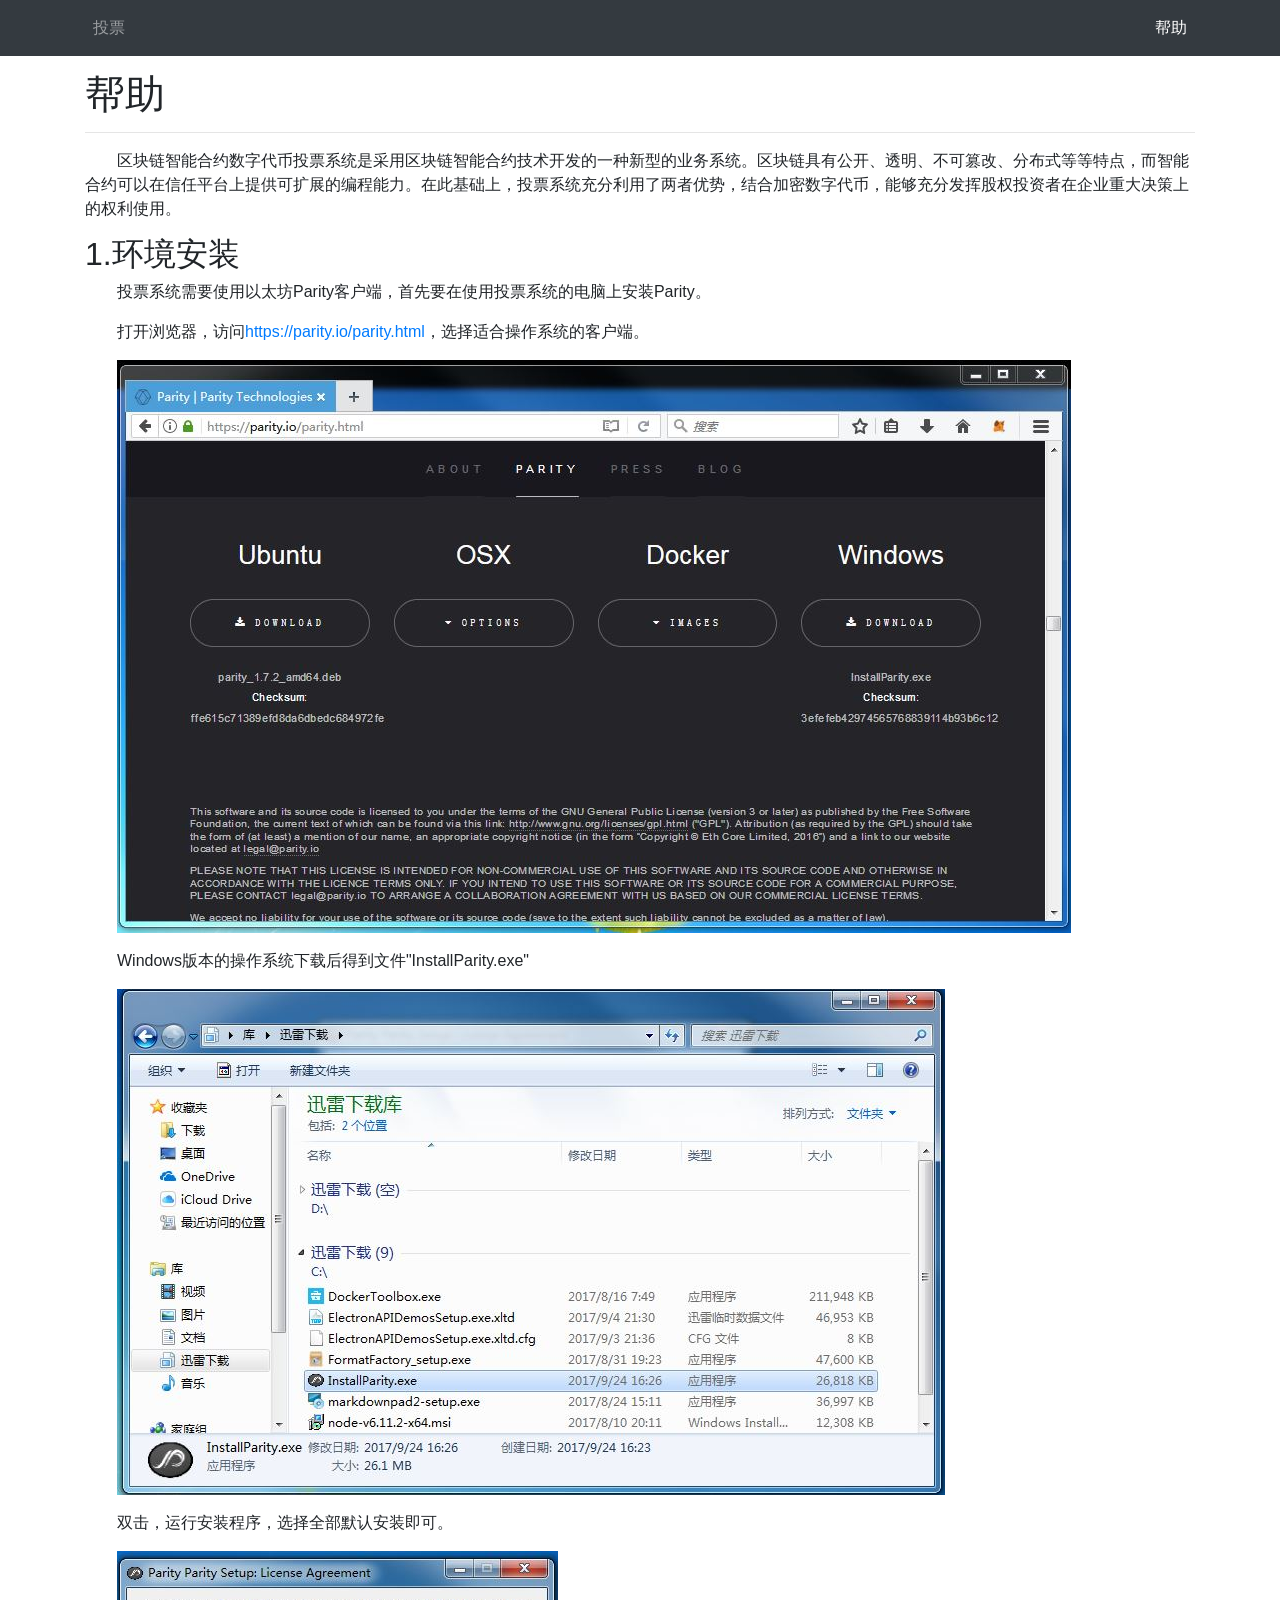
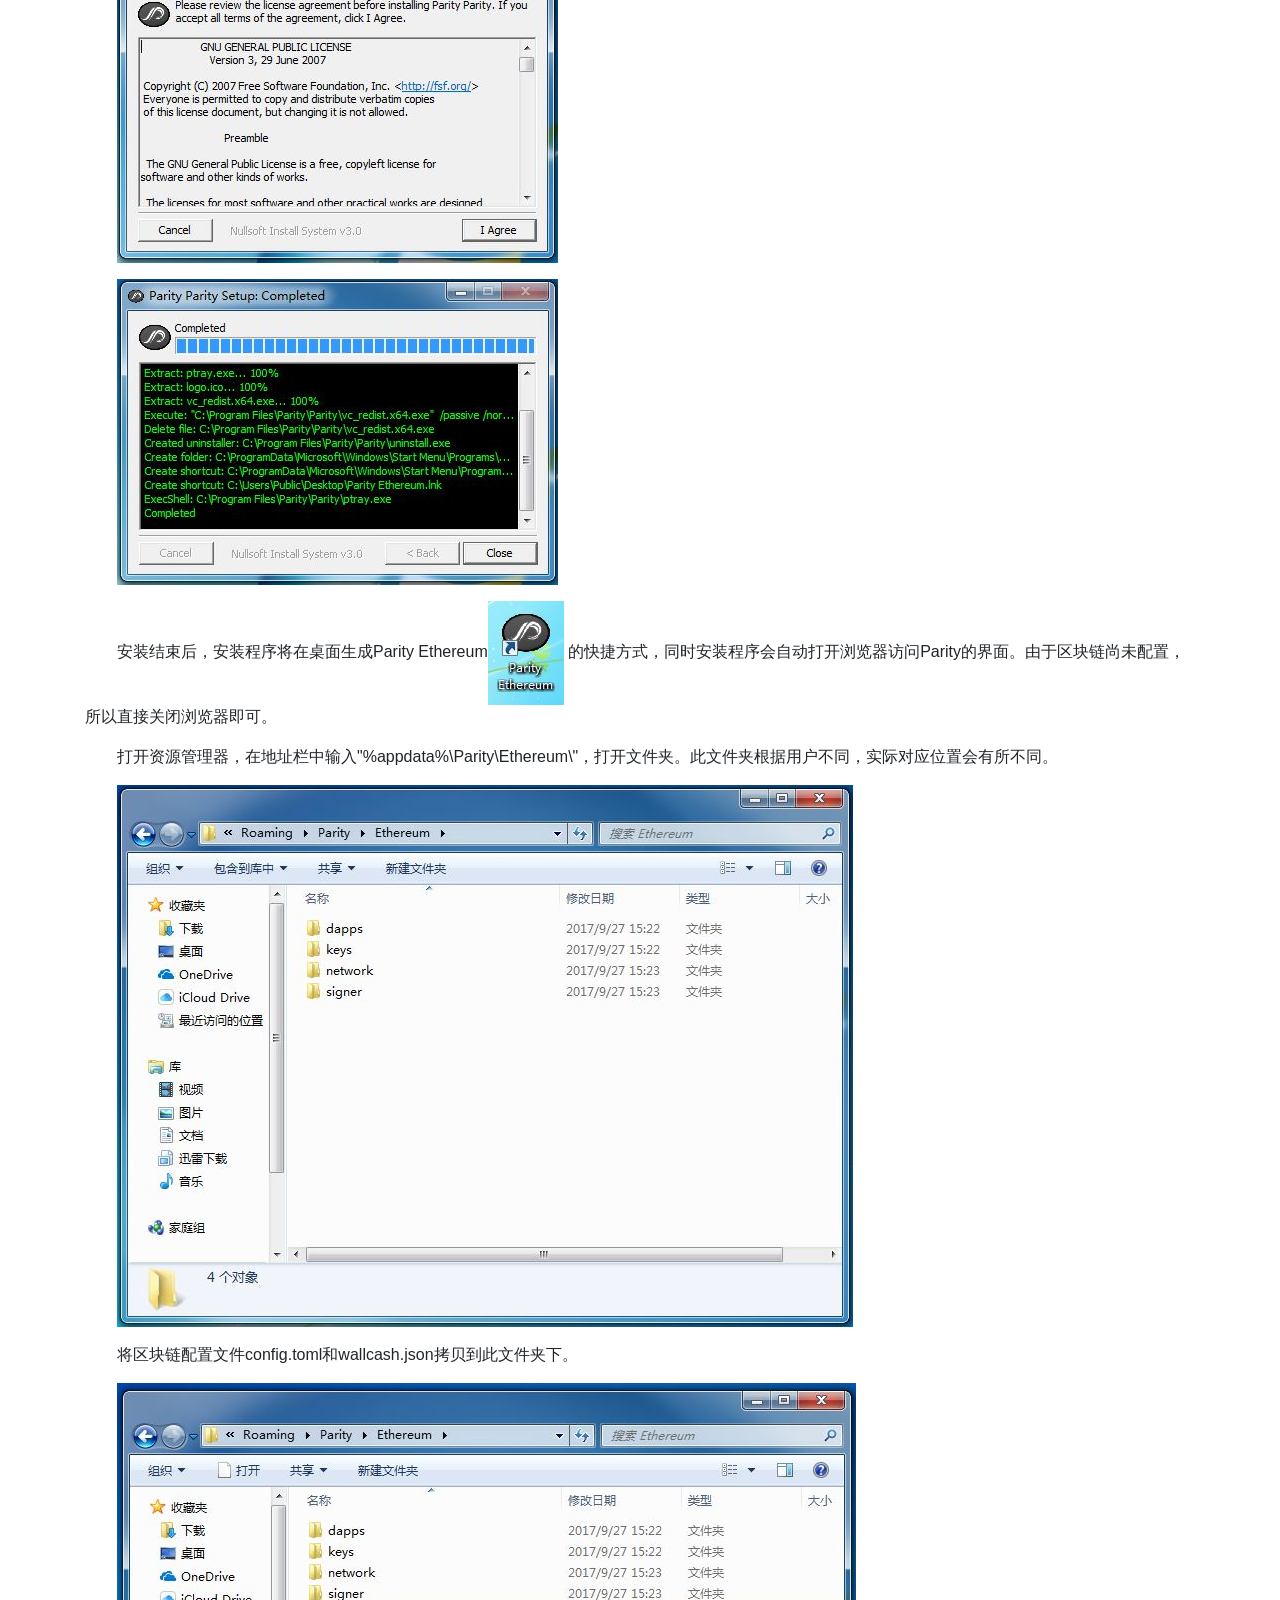
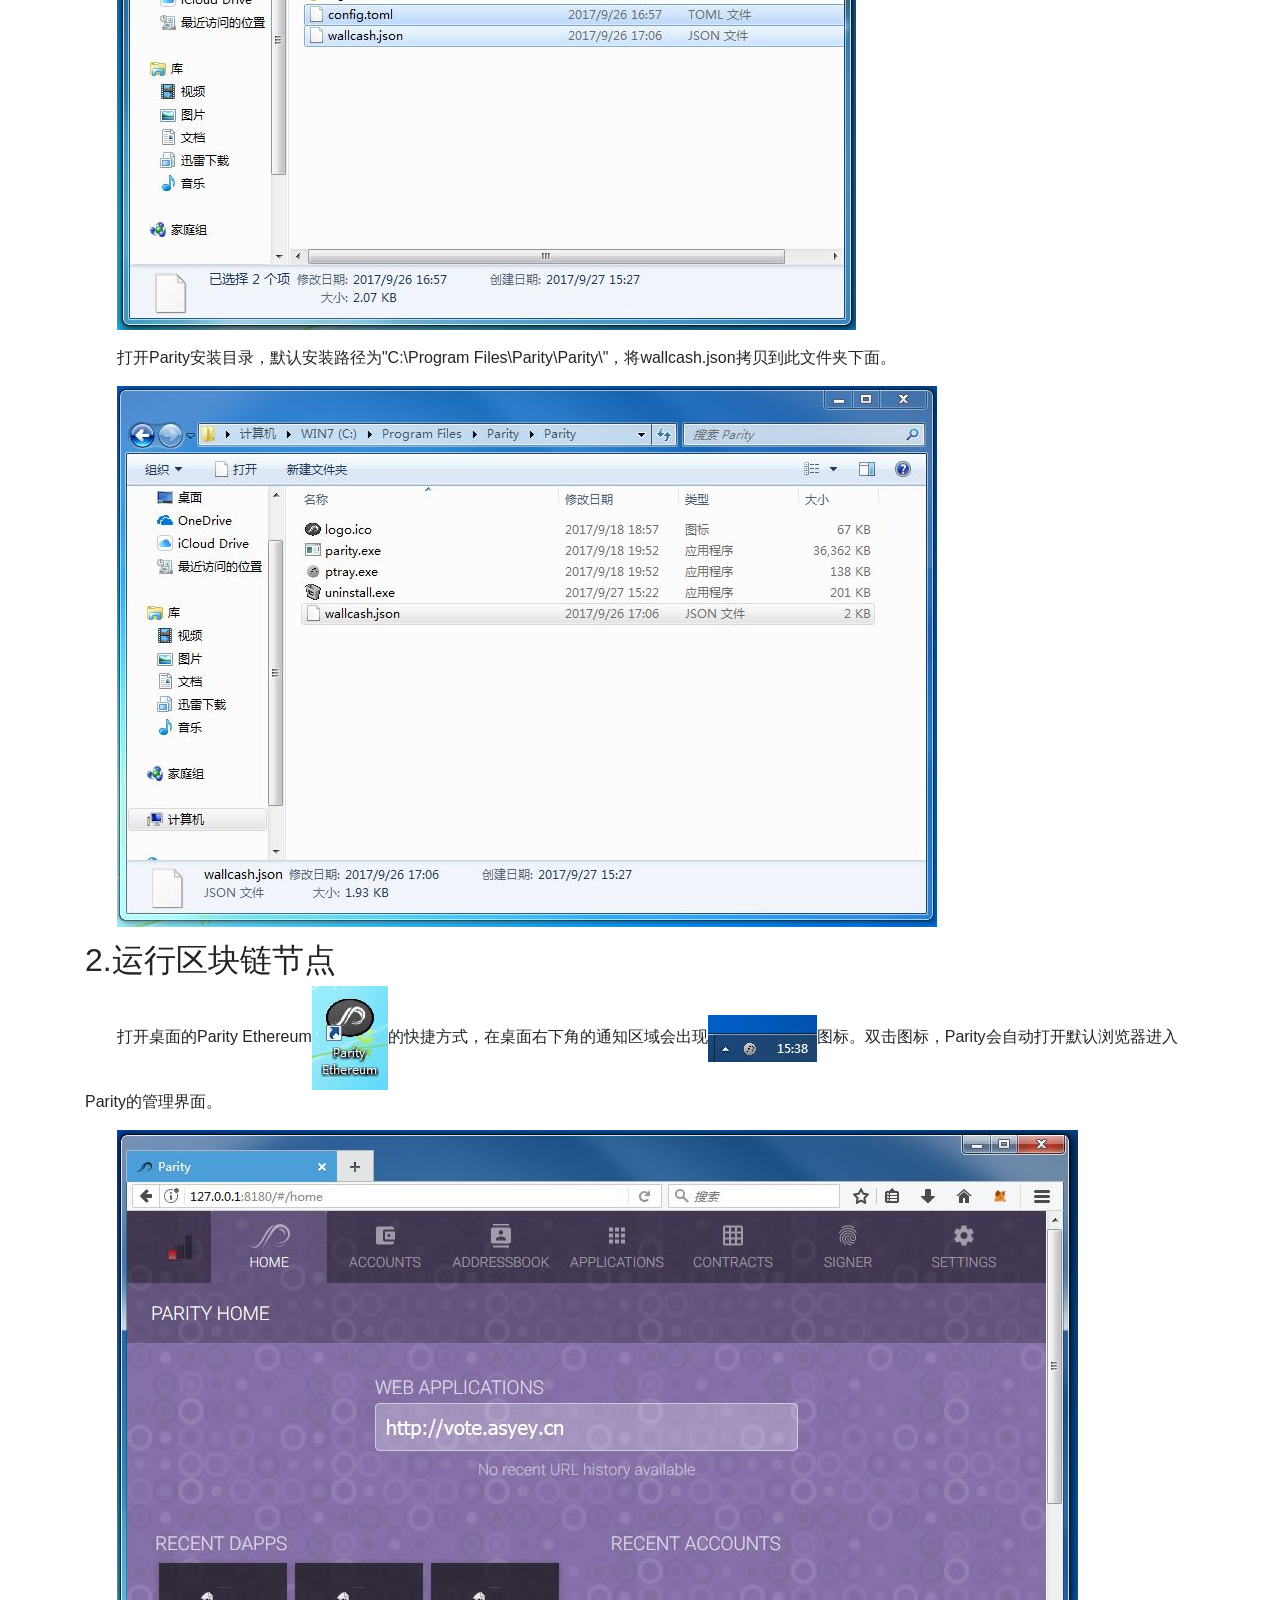
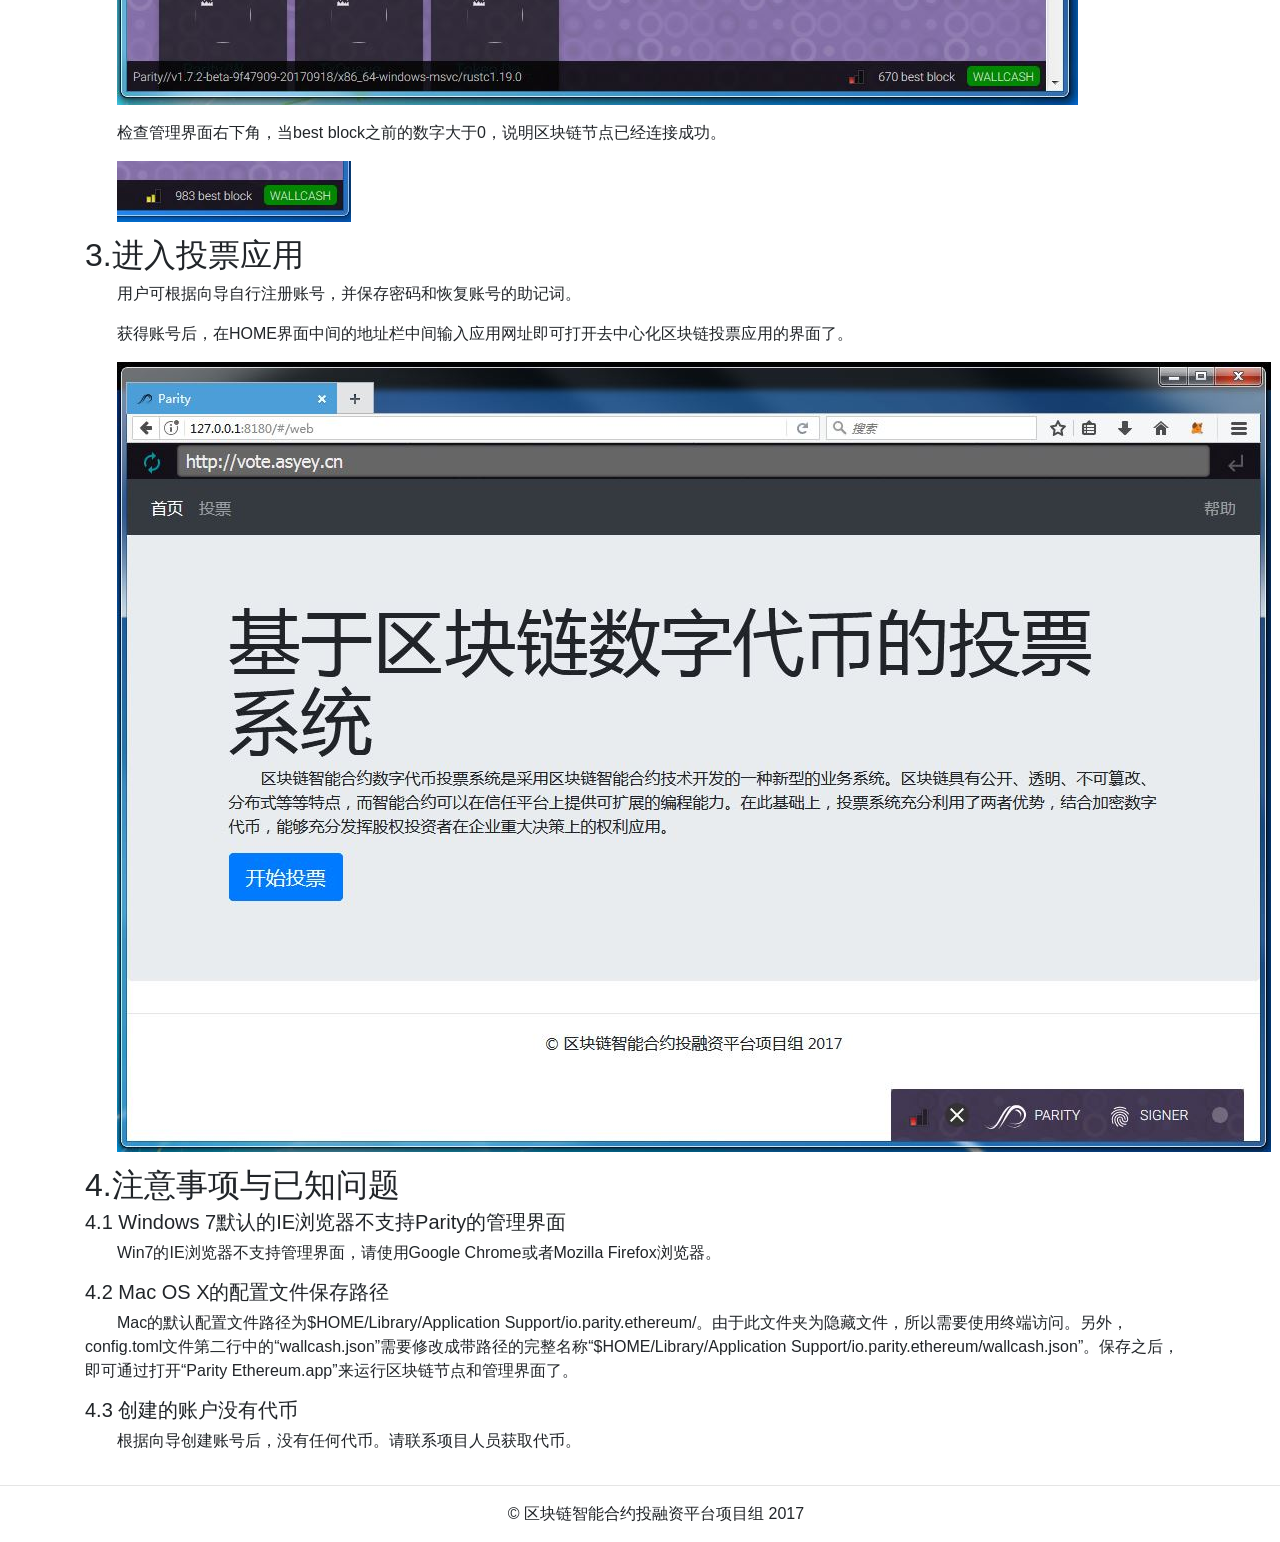
<file: help.html>
<!DOCTYPE html>
<html lang="en">
<head>
    <meta charset="utf-8">
    <meta name="viewport" content="width=device-width, initial-scale=1, shrink-to-fit=no">
    <meta name="description" content="">
    <meta name="author" content="">
    <!-- The above 3 meta tags *must* come first in the head; any other head content must come *after* these tags -->
    <title>区块链数字代币投票系统</title>

    <!-- Bootstrap -->
    <link href="css/bootstrap.min.css" rel="stylesheet">

    <!-- HTML5 shim and Respond.js for IE8 support of HTML5 elements and media queries -->
    <!-- WARNING: Respond.js doesn't work if you view the page via file:// -->
    <!--[if lt IE 9]>
    <script src="https://oss.maxcdn.com/html5shiv/3.7.3/html5shiv.min.js"></script>
    <script src="https://oss.maxcdn.com/respond/1.4.2/respond.min.js"></script>
    <![endif]-->
    <style type="text/css">
        /* Move down content because we have a fixed navbar that is 3.5rem tall */
        body {
            padding-top: 4.5rem;
        }

        P {
            text-indent: 2em;
        }
    </style>
</head>
<body>

<nav class="navbar navbar-expand-md navbar-dark fixed-top bg-dark">
<div class="container">
    <!--a class="navbar-brand" href="#">Navbar</a>
    <button class="navbar-toggler" type="button" data-toggle="collapse" data-target="#navbarsExampleDefault" aria-controls="navbarsExampleDefault" aria-expanded="false" aria-label="Toggle navigation">
      <span class="navbar-toggler-icon"></span>
    </button-->

    <div class="collapse navbar-collapse" id="navbarsExampleDefault">
        <ul class="navbar-nav mr-auto">
            <li class="nav-item">
                <a class="nav-link" href="index.html">投票</a>
            </li>
            <!--li class="nav-item">
                <a class="nav-link" href="token.html">加密数字代币</a>
            </li-->
            <!--li class="nav-item">
                <a class="nav-link" href="#">区块浏览器</a>
            </li-->
            <!--li class="nav-item dropdown">
              <a class="nav-link dropdown-toggle" href="http://example.com" id="dropdown01" data-toggle="dropdown" aria-haspopup="true" aria-expanded="false">Dropdown</a>
              <div class="dropdown-menu" aria-labelledby="dropdown01">
                <a class="dropdown-item" href="#">Action</a>
                <a class="dropdown-item" href="#">Another action</a>
                <a class="dropdown-item" href="#">Something else here</a>
              </div>
            </li-->
        </ul>
        <!--form class="form-inline my-2 my-lg-0">
          <input class="form-control mr-sm-2" type="text" placeholder="请输入查询内容" aria-label="Search">
          <button class="btn btn-outline-success my-2 my-sm-0" type="submit">搜索</button>
        </form-->
        <ul class="navbar-nav ml-auto">
            <li class="nav-item active">
                <a class="nav-link" href="help.html">帮助</a>
            </li>
        </ul>
    </div>
	</div>
</nav>

<!-- Main jumbotron for a primary marketing message or call to action -->
<!--div class="jumbotron">
    <div class="container">
        <h1 class="display-3">基于区块链数字代币的投票系统</h1>
        <p style="text-indent:2em;">
            区块链智能合约数字代币投票系统是采用区块链智能合约技术开发的一种新型的业务系统。区块链具有公开、透明、不可篡改、分布式等等特点，而智能合约可以在信任平台上提供可扩展的编程能力。在此基础上，投票系统充分利用了两者优势，结合加密数字代币，能够充分发挥股权投资者在企业重大决策上的权利应用。</p>
        <p><a class="btn btn-primary btn-lg" href="#" role="button">更多信息 &raquo;</a>&nbsp;</p>
    </div>
</div-->
<div class="container">
    <div class="row">
        <div class="col">
            <h1>帮助</h1>
            <hr/>
            <p>
                区块链智能合约数字代币投票系统是采用区块链智能合约技术开发的一种新型的业务系统。区块链具有公开、透明、不可篡改、分布式等等特点，而智能合约可以在信任平台上提供可扩展的编程能力。在此基础上，投票系统充分利用了两者优势，结合加密数字代币，能够充分发挥股权投资者在企业重大决策上的权利使用。</p>
        </div>
    </div>
    <div class="row">
        <div class="col">
            <h2>1.环境安装</h2>
            <p>投票系统需要使用以太坊Parity客户端，首先要在使用投票系统的电脑上安装Parity。</p>
            <p>打开浏览器，访问<a href="https://parity.io/parity.html">https://parity.io/parity.html</a>，选择适合操作系统的客户端。</p>
            <p><img src="images/vote/get-parity.jpg"/></p>
            <p>Windows版本的操作系统下载后得到文件"InstallParity.exe"</p>
            <p><img src="images/vote/parity-exe.jpg"/></p>
            <p>双击，运行安装程序，选择全部默认安装即可。</p>
            <p><img src="images/vote/install-1.jpg"/></p>
            <p><img src="images/vote/install-2.jpg"/></p>
            <p>安装结束后，安装程序将在桌面生成Parity Ethereum<img src="images/vote/parity-shortcut.jpg"/>
                的快捷方式，同时安装程序会自动打开浏览器访问Parity的界面。由于区块链尚未配置，所以直接关闭浏览器即可。</p>
            <p>打开资源管理器，在地址栏中输入"%appdata%\Parity\Ethereum\"，打开文件夹。此文件夹根据用户不同，实际对应位置会有所不同。</p>
            <p><img src="images/vote/parity-appdata.jpg"/></p>
            <p>将区块链配置文件config.toml和wallcash.json拷贝到此文件夹下。</p>
            <p><img src="images/vote/copy-file.jpg"/></p>
            <P>打开Parity安装目录，默认安装路径为"C:\Program Files\Parity\Parity\"，将wallcash.json拷贝到此文件夹下面。</P>
            <p><img src="images/vote/wallcash.jpg"/></p>
        </div>
    </div>
    <div class="row">
        <div class="col">
            <h2>2.运行区块链节点</h2>
            <!--p>打开命令提示符，在终端内输入"Program Files\Parity\Parity\parity.exe"，然后输入回车执行。</p>
            <p><img src="images/vote/run-parity.jpg"/></p>
            <p><img src="images/vote/running.jpg"/></p>
            <p>当命令提示符内出现类似enode字样时，说明区块链节点已经正常运行起来了。</p-->
            <p>打开桌面的Parity Ethereum<img src="images/vote/parity-shortcut.jpg"/>的快捷方式，在桌面右下角的通知区域会出现<img
                    src="images/vote/ptray.jpg"/>图标。双击图标，Parity会自动打开默认浏览器进入Parity的管理界面。</p>
            <p><img src="images/vote/parity-wallet.jpg"/></p>
            <p>检查管理界面右下角，当best block之前的数字大于0，说明区块链节点已经连接成功。</p>
            <p><img src="images/vote/blocknumer.jpg"/></p>
        </div>
    </div>
    <div class="row">
        <div class="col">
            <h2>3.进入投票应用</h2>
            <p>用户可根据向导自行注册账号，并保存密码和恢复账号的助记词。</p>
            <p>获得账号后，在HOME界面中间的地址栏中间输入应用网址即可打开去中心化区块链投票应用的界面了。</p>
            <p><img src="images/vote/vote.jpg"/></p>

        </div>
    </div>
    <div class="row">
        <div class="col">
            <h2>4.注意事项与已知问题</h2>
            <h5>4.1 Windows 7默认的IE浏览器不支持Parity的管理界面</h5>
            <p>Win7的IE浏览器不支持管理界面，请使用Google Chrome或者Mozilla Firefox浏览器。</p>
            <h5>4.2 Mac OS X的配置文件保存路径</h5>
            <p>Mac的默认配置文件路径为$HOME/Library/Application Support/io.parity.ethereum/。由于此文件夹为隐藏文件，所以需要使用终端访问。另外，config.toml文件第二行中的“wallcash.json”需要修改成带路径的完整名称“$HOME/Library/Application Support/io.parity.ethereum/wallcash.json”。保存之后，即可通过打开“Parity Ethereum.app”来运行区块链节点和管理界面了。</p>
            <h5>4.3 创建的账户没有代币</h5>
            <p>根据向导创建账号后，没有任何代币。请联系项目人员获取代币。</p>
        </div>
    </div>
</div>
</div>


<hr/>
<footer>
    <p class="text-center">&copy; 区块链智能合约投融资平台项目组 2017</p>
</footer>
</body>
</html>
</file>
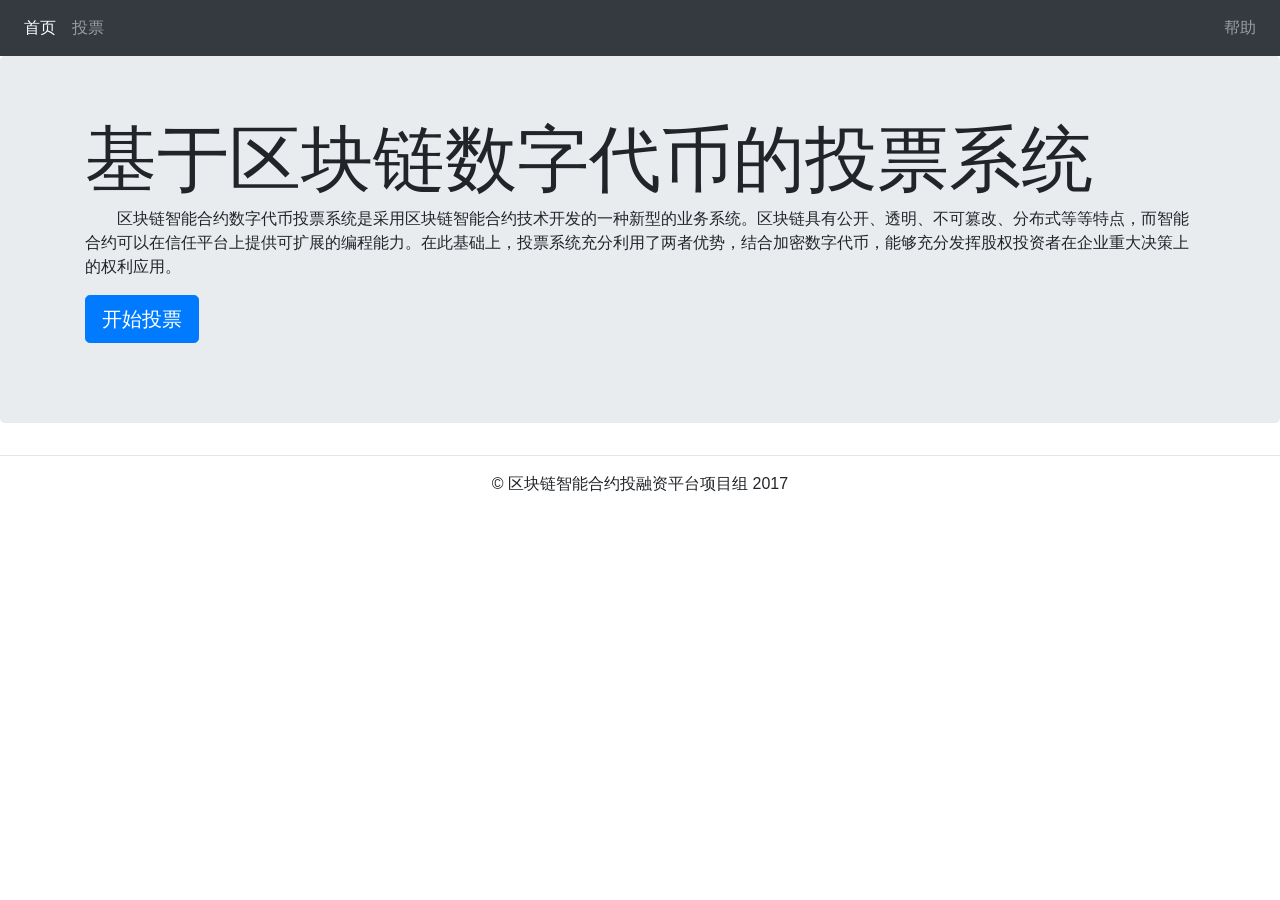
<file: home.html>
<!DOCTYPE html>
<html lang="en">
<head>
    <meta charset="utf-8">
    <meta name="viewport" content="width=device-width, initial-scale=1, shrink-to-fit=no">
    <meta name="description" content="">
    <meta name="author" content="">
    <!-- The above 3 meta tags *must* come first in the head; any other head content must come *after* these tags -->
    <title>区块链数字代币投票系统</title>
    <!-- Bootstrap -->
    <link href="css/bootstrap.min.css" rel="stylesheet">
    <!-- HTML5 shim and Respond.js for IE8 support of HTML5 elements and media queries -->
    <!-- WARNING: Respond.js doesn't work if you view the page via file:// -->
    <!--[if lt IE 9]>
    <script src="https://oss.maxcdn.com/html5shiv/3.7.3/html5shiv.min.js"></script>
    <script src="https://oss.maxcdn.com/respond/1.4.2/respond.min.js"></script>
    <![endif]-->
    <style type="text/css">
        /* Move down content because we have a fixed navbar that is 3.5rem tall */
        body {
            padding-top: 3.5rem;
        }
    </style>
</head>
<body>
<nav class="navbar navbar-expand-md navbar-dark fixed-top bg-dark">
    <!--a class="navbar-brand" href="#">Navbar</a>
    <button class="navbar-toggler" type="button" data-toggle="collapse" data-target="#navbarsExampleDefault" aria-controls="navbarsExampleDefault" aria-expanded="false" aria-label="Toggle navigation">
      <span class="navbar-toggler-icon"></span>
    </button-->

    <div class="collapse navbar-collapse" id="navbarsExampleDefault">
        <ul class="navbar-nav mr-auto">
            <li class="nav-item active">
                <a class="nav-link" href="index.html">首页<span class="sr-only">(current)</span></a>
            </li>
            <li class="nav-item">
                <a class="nav-link" href="poll.html">投票</a>
            </li>
            <!--li class="nav-item">
                <a class="nav-link" href="token.html">加密数字代币</a>
            </li-->
            <!--li class="nav-item">
                <a class="nav-link" href="#">区块浏览器</a>
            </li-->
            <!--li class="nav-item dropdown">
              <a class="nav-link dropdown-toggle" href="http://example.com" id="dropdown01" data-toggle="dropdown" aria-haspopup="true" aria-expanded="false">Dropdown</a>
              <div class="dropdown-menu" aria-labelledby="dropdown01">
                <a class="dropdown-item" href="#">Action</a>
                <a class="dropdown-item" href="#">Another action</a>
                <a class="dropdown-item" href="#">Something else here</a>
              </div>
            </li-->
        </ul>
        <!--form class="form-inline my-2 my-lg-0">
          <input class="form-control mr-sm-2" type="text" placeholder="请输入查询内容" aria-label="Search">
          <button class="btn btn-outline-success my-2 my-sm-0" type="submit">搜索</button>
        </form-->
        <ul class="navbar-nav ml-auto">
            <li class="nav-item">
                <a class="nav-link" href="help.html">帮助</a>
            </li>
        </ul>
    </div>
</nav>

<!-- Main jumbotron for a primary marketing message or call to action -->
<div class="jumbotron">
    <div class="container">
        <h1 class="display-3">基于区块链数字代币的投票系统</h1>
        <p style="text-indent:2em;">
            区块链智能合约数字代币投票系统是采用区块链智能合约技术开发的一种新型的业务系统。区块链具有公开、透明、不可篡改、分布式等等特点，而智能合约可以在信任平台上提供可扩展的编程能力。在此基础上，投票系统充分利用了两者优势，结合加密数字代币，能够充分发挥股权投资者在企业重大决策上的权利应用。</p>
        <p><a class="btn btn-primary btn-lg" href="poll.html" role="button">开始投票</a>&nbsp;</p>
    </div>
</div>
<hr/>
<footer>
    <p class="text-center">&copy; 区块链智能合约投融资平台项目组 2017</p>
</footer>

<!-- jQuery (necessary for Bootstrap's JavaScript plugins) -->
<!--script src="https://ajax.googleapis.com/ajax/libs/jquery/1.12.4/jquery.min.js"></script-->
<script src="js/jquery-1.12.4.min.js"></script>
<!-- Include all compiled plugins (below), or include individual files as needed -->
<script src="js/bootstrap.min.js"></script>
<script src="js/web3.min.js"></script>
<script src="js/truffle-contract.js"></script>
<!--script src="js/app.js"></script-->
</body>
</html>
</file>
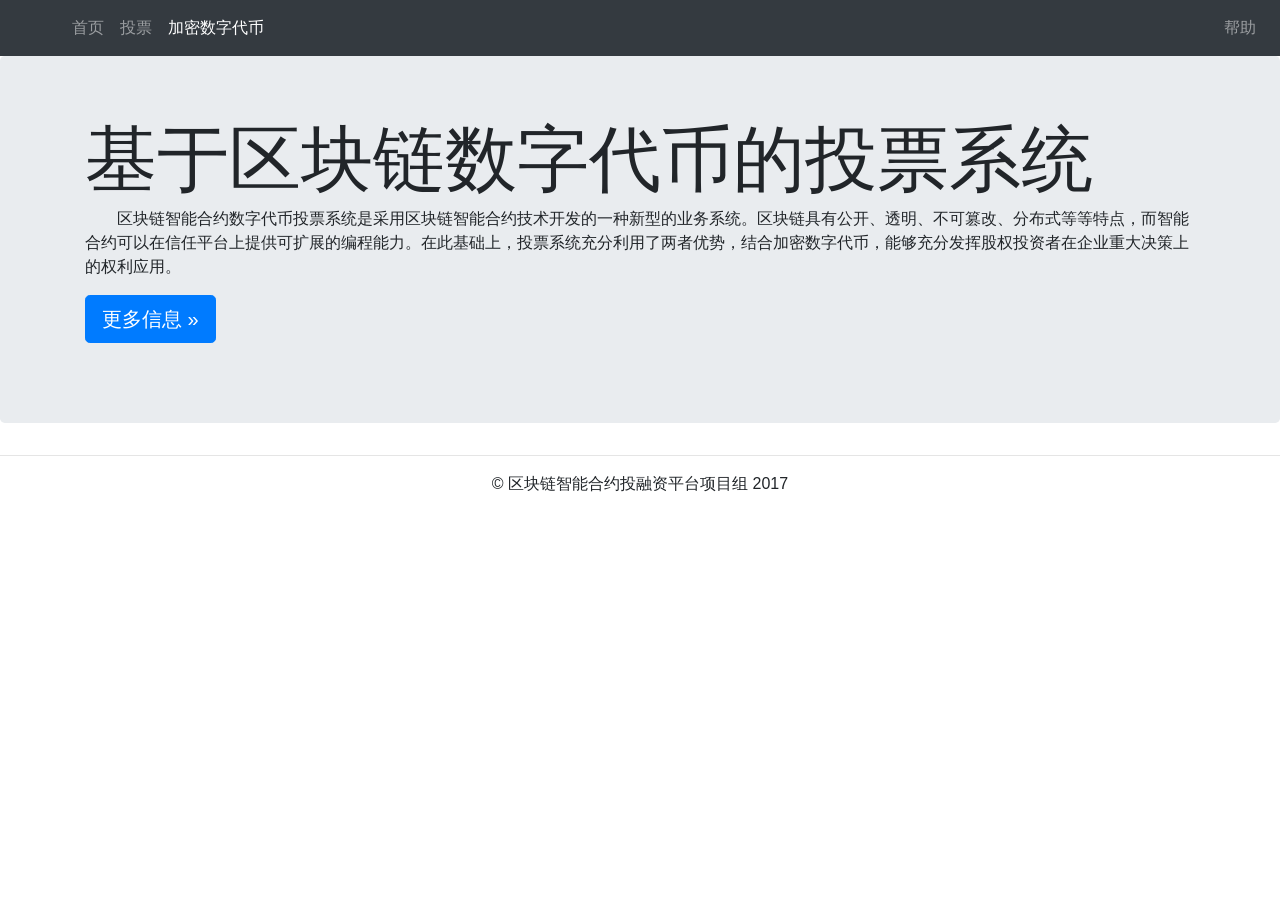
<file: token.html>
<!DOCTYPE html>
<html lang="en">
<head>
    <meta charset="utf-8">
    <meta name="viewport" content="width=device-width, initial-scale=1, shrink-to-fit=no">
    <meta name="description" content="">
    <meta name="author" content="">
    <!-- The above 3 meta tags *must* come first in the head; any other head content must come *after* these tags -->
    <title>区块链数字代币投票系统</title>

    <!-- Bootstrap -->
    <link href="css/bootstrap.min.css" rel="stylesheet">

    <!-- HTML5 shim and Respond.js for IE8 support of HTML5 elements and media queries -->
    <!-- WARNING: Respond.js doesn't work if you view the page via file:// -->
    <!--[if lt IE 9]>
    <script src="https://oss.maxcdn.com/html5shiv/3.7.3/html5shiv.min.js"></script>
    <script src="https://oss.maxcdn.com/respond/1.4.2/respond.min.js"></script>
    <![endif]-->
    <style type="text/css">
        /* Move down content because we have a fixed navbar that is 3.5rem tall */
        body {
            padding-top: 3.5rem;
        }
    </style>
</head>
<body>

<nav class="navbar navbar-expand-md navbar-dark fixed-top bg-dark">
    <!--a class="navbar-brand" href="#">Navbar</a>
    <button class="navbar-toggler" type="button" data-toggle="collapse" data-target="#navbarsExampleDefault" aria-controls="navbarsExampleDefault" aria-expanded="false" aria-label="Toggle navigation">
      <span class="navbar-toggler-icon"></span>
    </button-->

    <div class="collapse navbar-collapse" id="navbarsExampleDefault">
        <ul class="navbar-nav mr-auto">
            <li class="nav-item ml-lg-5">
                <a class="nav-link" href="index.html"> 首页 <span class="sr-only">(current)</span></a>
            </li>
            <li class="nav-item">
                <a class="nav-link" href="poll.html">投票</a>
            </li>
            <li class="nav-item active">
                <a class="nav-link" href="token.html">加密数字代币</a>
            </li>
            <!--li class="nav-item">
                <a class="nav-link" href="#">区块浏览器</a>
            </li-->
            <!--li class="nav-item dropdown">
              <a class="nav-link dropdown-toggle" href="http://example.com" id="dropdown01" data-toggle="dropdown" aria-haspopup="true" aria-expanded="false">Dropdown</a>
              <div class="dropdown-menu" aria-labelledby="dropdown01">
                <a class="dropdown-item" href="#">Action</a>
                <a class="dropdown-item" href="#">Another action</a>
                <a class="dropdown-item" href="#">Something else here</a>
              </div>
            </li-->
        </ul>
        <!--form class="form-inline my-2 my-lg-0">
          <input class="form-control mr-sm-2" type="text" placeholder="请输入查询内容" aria-label="Search">
          <button class="btn btn-outline-success my-2 my-sm-0" type="submit">搜索</button>
        </form-->
        <ul class="navbar-nav ml-auto">
            <li class="nav-item">
                <a class="nav-link" href="help.html">帮助</a>
            </li>
        </ul>
    </div>
</nav>

<!-- Main jumbotron for a primary marketing message or call to action -->
<div class="jumbotron">
    <div class="container">
        <h1 class="display-3">基于区块链数字代币的投票系统</h1>
        <p style="text-indent:2em;">
            区块链智能合约数字代币投票系统是采用区块链智能合约技术开发的一种新型的业务系统。区块链具有公开、透明、不可篡改、分布式等等特点，而智能合约可以在信任平台上提供可扩展的编程能力。在此基础上，投票系统充分利用了两者优势，结合加密数字代币，能够充分发挥股权投资者在企业重大决策上的权利应用。</p>
        <p><a class="btn btn-primary btn-lg" href="#" role="button">更多信息 &raquo;</a>&nbsp;</p>
    </div>
</div>
<!--div class="container">
    <div id="plist">
        <div id="proposalsRow" class="card-columns">

                <div class="card">
                    <div class="card-header"><span class="pps_name">提案名称</span></div>
                    <div class="card-body">
                        <h6 class="card-title"><span>提案编号：</span><span class="pps_id">1</span></h6>
                        <h6 class="card-title"><span>代币总数：</span><span class="pps_token_amount">1000000</span></h6>
                        <h6 class="card-title"><span>当前票数：</span><span class="pps_vote_amount">10000</span></h6>
                         <button class="btn btn-primary pps_id" data-id="0">详细信息</button>
                    </div>
                </div>
        </div>
        <div class="row justify-content-center" style="padding-top: 1.5rem;padding-bottom: 1.5rem;">
            <div class="col-md-4 text-center">
                <button class="btn btn-primary btn-lg pps_ui_new">发起新提案</button>
            </div>
        </div>
    </div>
</div-->


<hr/>
<footer>
    <p class="text-center">&copy; 区块链智能合约投融资平台项目组 2017</p>
</footer>
</body>
</html>
</file>
